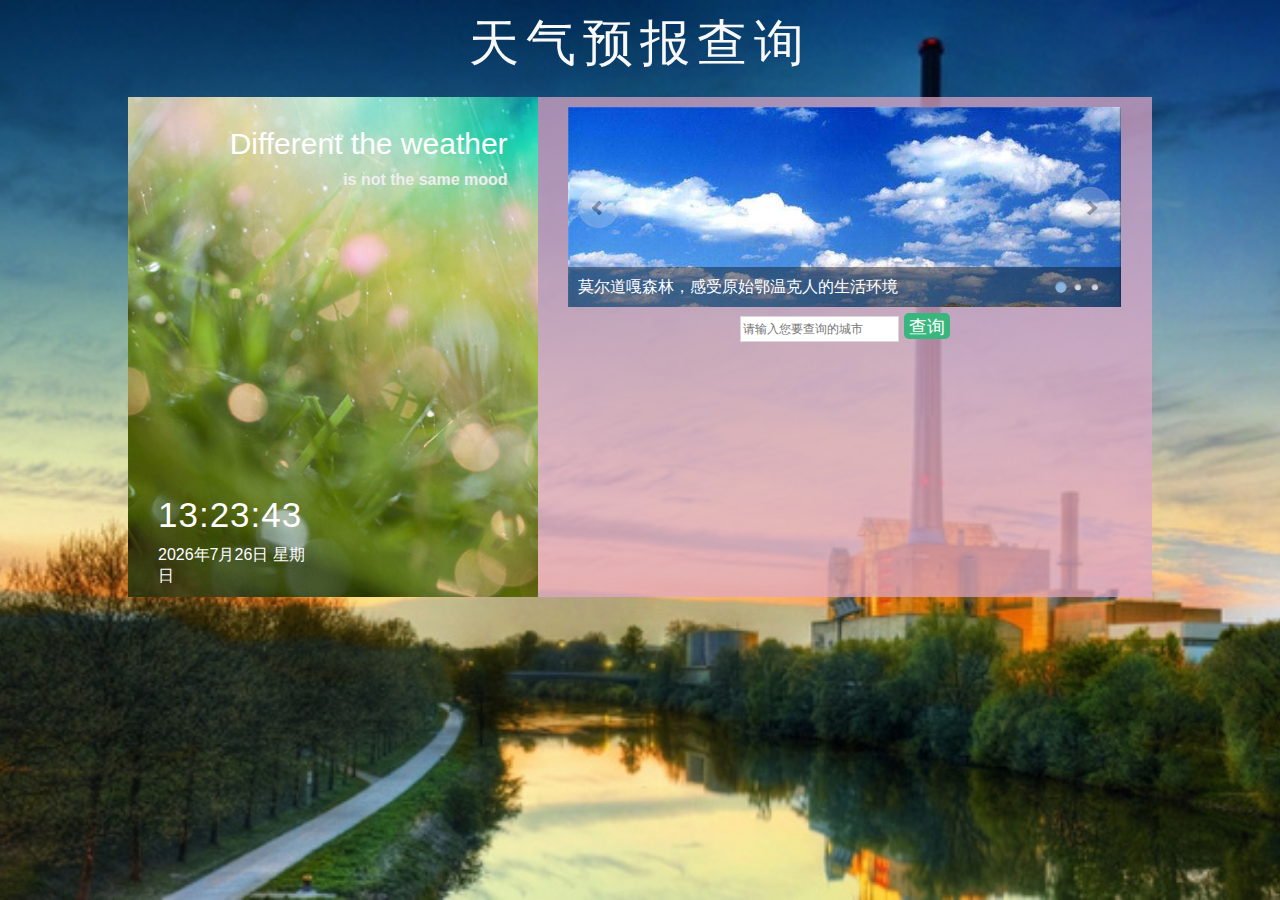
<file: index.html>
<!DOCTYPE html>
<html lang="en">
<head>
    <meta charset="UTF-8">
    <!-- For-Mobile-Apps -->
    <meta name="viewport" content="width=device-width, initial-scale=1" />
    <meta http-equiv="Content-Type" content="text/html; charset=utf-8" />
    <meta name="keywords" content="" />
    <script type="application/x-javascript"> addEventListener("load", function() { setTimeout(hideURLbar, 0); }, false); function hideURLbar(){ window.scrollTo(0,1); } </script>
    <!-- //For-Mobile-Apps -->
    <title>天气查询</title>
    <link rel="stylesheet" href="css/base.css" type="text/css" media="all" />
    <link rel="stylesheet" href="css/style.css" type="text/css" media="all" />
    <link rel="stylesheet" href="css/choose_city.css" type="text/css" media="all" />
    <link rel="stylesheet" href="css/search_city.css" type="text/css" media="all" />  

    <script type="text/javascript" src="js/jquery-3.0.0.min.js"></script>
    <script type="text/javascript" src="js/jquery.leoweather.min.js"></script>
    <script type="text/javascript" src="js/rotation.js"></script>
    <script type="text/javascript" src="js/choose_city.js"></script>
    <script type="text/javascript" src="js/search_city.js"></script>

</head>

<body onload="startTime()">
    <h1>天气预报查询</h1>
    <div class="container">

            <!-- City -->
            <div class="city">
                <div class="title">
                    <h2>Different the weather </h2>
                    <h3> is not the same mood</h3>
                </div>
                <div class="date-time">
                    <div class="dmy">
                        <div id="txt"></div>
                        <div class="date">
                         <script type="text/javascript">
                           var mydate=new Date();
                           var year=mydate.getYear();
                           if(year<1000)
                           year+=1900;
                           var day=mydate.getDay();
                           var month=mydate.getMonth();
                           var daym=mydate.getDate();
                           if(daym<10)
                           daym="0"+daym;
                           var dayarray=new Array("星期日","星期一","星期二","星期三","星期四","星期五","星期六");
                           var montharray=new Array("1","2","3","4","5","6","7","8","9","10","11","12");
                           document.write(""+year+"年"+montharray[month]+"月"+daym+"日 "+dayarray[day]+"");
                         </script>
                        </div>
                    </div>
                    <!-- <div class="temperature">
                        <p>20°<span>C</span></p>
                    </div> -->
                    <div id="local" class="temperature">
                        <script src="http://mojing.ebf.cc/php-bin/weather.php?type=ishow_img">
                        </script> 
                        
                       <!--  <iframe id="local_weather" scrolling="no" frameborder="0" src="http://i.tianqi.com/index.php?c=code&id=42&icon=1&num=3"></iframe> -->
                       <!-- <script>$('#demo').leoweather({format:'<i class="icon-{图标}">{气温}℃</i><p>{城市}<span>|</span>{天气}<span>|</span>{风向}{风级}级</p>'});
                       </script> -->
                    </div>
                    <div class="clear"></div>
                </div>
            </div>
            <!-- //City -->

            <!-- Forecast -->
            <div class="forecast">
                <div class="yx-rotaion">
                    <ul class="rotaion_list">
                        <li><a href="a.html"><img src="images/a.jpg" alt="莫尔道嘎森林，感受原始鄂温克人的生活环境"></a></li>
                        <li><a href="b.html"><img src="images/b.jpg" alt="金鞭溪,如画如诗"></a></li>
                        <li><a href="c.html"><img src="images/c.jpg" alt="“下关风，上关花，苍山雪，洱海月”"></a></li>
                    </ul>
                    <script type="text/javascript">
                    $(".yx-rotaion").yx_rotaion({auto:true});
                    </script>
                </div>
                <div class="today-weather">
                    <div id="search_bar">
                        <input type="text" class="cityinput" id="citySelect" placeholder="请输入您要查询的城市">
                        <button id="n_btn">查询</button>
                        <span id="tip"></span>
                    </div>
                    <div>
                        <div id="today">        
                         </div>
                        <div id="future">
                            <h4 id="future_title"></h4>
                            <div id="future_data"></div>
                        </div> 
                    </div>
                    <div id="addselectCity"></div>
                    <script type="text/javascript">
                        var test=new Vcity.CitySelector({input:'citySelect'});
                    </script>
                   <!--  <h3>多云</h3>
                    <ul>
                        <li>现在 <span> 20°C</span></li>
                        <li>09:00 <span> 22°C</span></li>
                        <li>12:00 <span> 24°C</span></li>
                        <li>15:00 <span> 23°C</span></li>
                        <li>18:00 <span> 20°C</span></li>
                    </ul> -->
                </div>
            </div>
           
            <!-- //Forecast -->
            <div class="clear"></div>

            <!-- Time-JavaScript -->
            <script>
                function startTime() {
                    var today = new Date();
                    var h = today.getHours();
                    var m = today.getMinutes();
                    var s = today.getSeconds();
                    m = checkTime(m);
                    s = checkTime(s);
                    document.getElementById('txt').innerHTML =
                    h + ":" + m + ":" + s;
                    var t = setTimeout(startTime, 500);
                }
                function checkTime(i) {
                    if (i < 10) {i = "0" + i}; // add zero in front of numbers < 10
                    return i;
                }
            </script>
            <!-- //Time-JavaScript -->

   

</body>
</html>
</file>
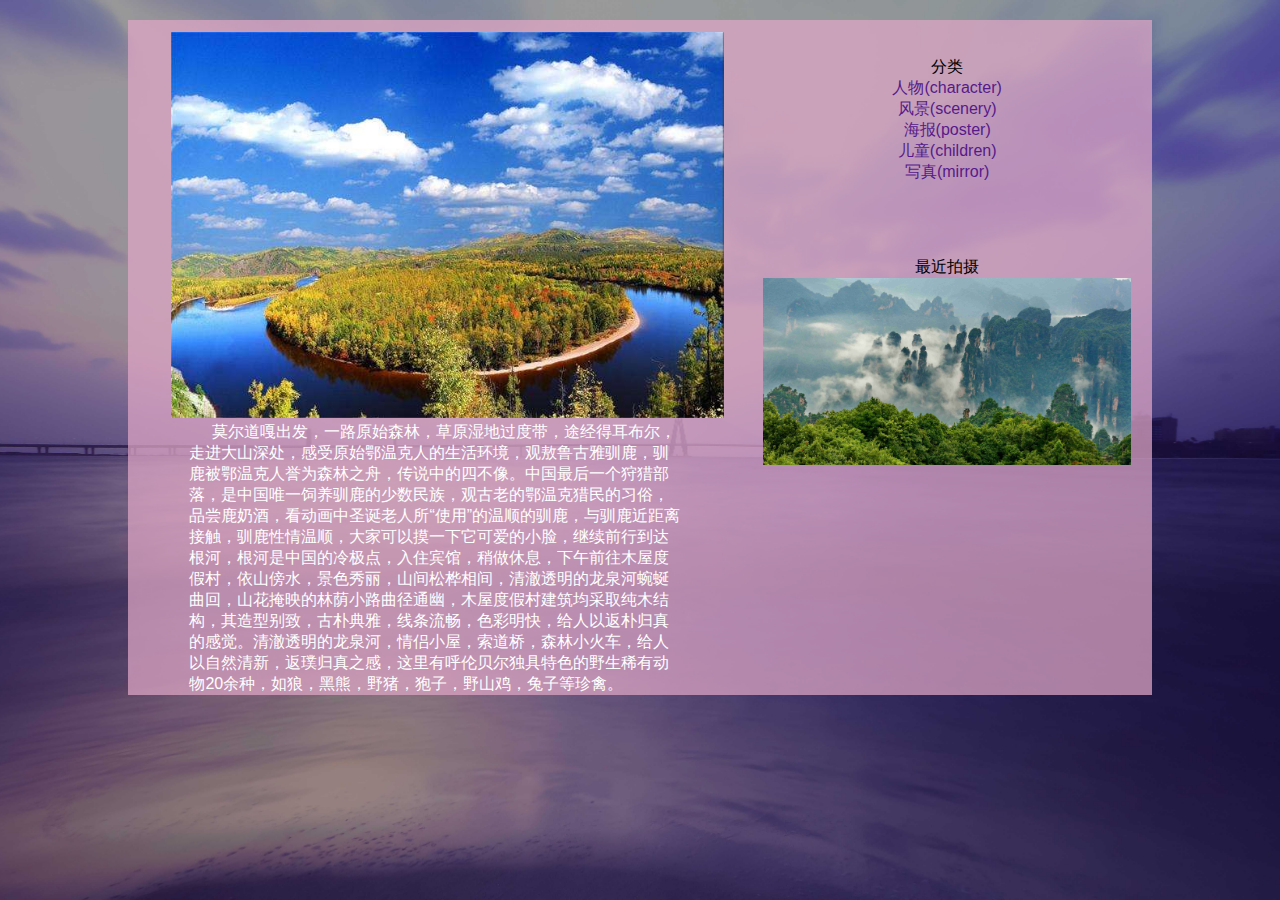
<file: a.html>
<!DOCTYPE html>
<html lang="en">
<head>
    <meta charset="UTF-8">
    <!-- For-Mobile-Apps -->
    <meta name="viewport" content="width=device-width, initial-scale=1" />
    <meta http-equiv="Content-Type" content="text/html; charset=utf-8" />
    <title>天气查询</title>
    <link rel="stylesheet" href="css/base.css" type="text/css" media="all" />
    <link rel="stylesheet" href="css/a.css" type="text/css" media="all" />  


</head>

<body>
<!--演示内容开始-->

    <div class="container">
        <div class="detail-msg">
            <img src="images/a.jpg">
            <div>
                 <p>&nbsp;&nbsp;&nbsp;&nbsp;&nbsp;莫尔道嘎出发，一路原始森林，草原湿地过度带，途经得耳布尔，走进大山深处，感受原始鄂温克人的生活环境，观敖鲁古雅驯鹿，驯鹿被鄂温克人誉为森林之舟，传说中的四不像。中国最后一个狩猎部落，是中国唯一饲养驯鹿的少数民族，观古老的鄂温克猎民的习俗，品尝鹿奶酒，看动画中圣诞老人所“使用”的温顺的驯鹿，与驯鹿近距离接触，驯鹿性情温顺，大家可以摸一下它可爱的小脸，继续前行到达根河，根河是中国的冷极点，入住宾馆，稍做休息，下午前往木屋度假村，依山傍水，景色秀丽，山间松桦相间，清澈透明的龙泉河蜿蜒曲回，山花掩映的林荫小路曲径通幽，木屋度假村建筑均采取纯木结构，其造型别致，古朴典雅，线条流畅，色彩明快，给人以返朴归真的感觉。清澈透明的龙泉河，情侣小屋，索道桥，森林小火车，给人以自然清新，返璞归真之感，这里有呼伦贝尔独具特色的野生稀有动物20余种，如狼，黑熊，野猪，狍子，野山鸡，兔子等珍禽。</p>
            </div>
        </div>
        <div class="other">
            <div class="category">  
              <h3>分类</h3>
              <ul>  
                 <li><a href="">人物(character)</a></li>
                 <li><a href="">风景(scenery)</a></li>
                 <li><a href="">海报(poster)</a></li>
                 <li><a href="">儿童(children)</a></li>
                 <li><a href="">写真(mirror)</a></li>

              </ul>
            </div>
            <!-- 最近拍摄 -->
            <div class="recent_img">
              <h3>最近拍摄</h3> 
              <div class="re_img">  
                <img src="images/b.jpg">
              </div>
            </div>
        </div>
    </div>



</body>
</html>
</file>
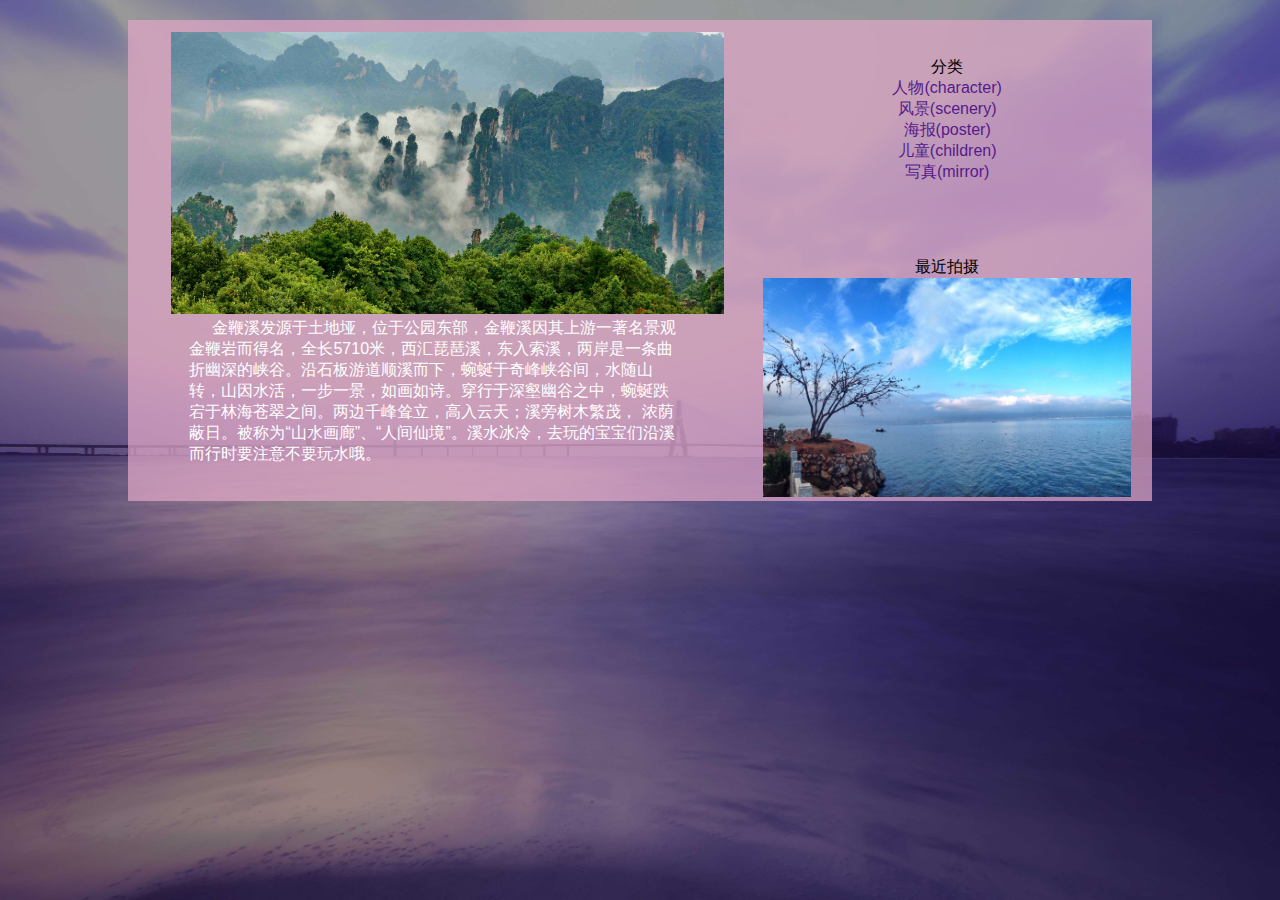
<file: b.html>
<!DOCTYPE html>
<html lang="en">
<head>
    <meta charset="UTF-8">
    <!-- For-Mobile-Apps -->
    <meta name="viewport" content="width=device-width, initial-scale=1" />
    <meta http-equiv="Content-Type" content="text/html; charset=utf-8" />
    <title>天气查询</title>
    <link rel="stylesheet" href="css/base.css" type="text/css" media="all" />
    <link rel="stylesheet" href="css/a.css" type="text/css" media="all" />  


</head>

<body>
<!--演示内容开始-->

    <div class="container">
        <div class="detail-msg">
            <img src="images/b.jpg">
            <div>
                 <p>&nbsp;&nbsp;&nbsp;&nbsp;&nbsp;金鞭溪发源于土地垭，位于公园东部，金鞭溪因其上游一著名景观金鞭岩而得名，全长5710米，西汇琵琶溪，东入索溪，两岸是一条曲折幽深的峡谷。沿石板游道顺溪而下，蜿蜒于奇峰峡谷间，水随山转，山因水活，一步一景，如画如诗。穿行于深壑幽谷之中，蜿蜒跌宕于林海苍翠之间。两边千峰耸立，高入云天；溪旁树木繁茂， 浓荫蔽日。被称为“山水画廊”、“人间仙境”。溪水冰冷，去玩的宝宝们沿溪而行时要注意不要玩水哦。</p>
            </div>
        </div>
        <div class="other">
            <div class="category">  
              <h3>分类</h3>
              <ul>  
                 <li><a href="">人物(character)</a></li>
                 <li><a href="">风景(scenery)</a></li>
                 <li><a href="">海报(poster)</a></li>
                 <li><a href="">儿童(children)</a></li>
                 <li><a href="">写真(mirror)</a></li>

              </ul>
            </div>
            <!-- 最近拍摄 -->
            <div class="recent_img">
              <h3>最近拍摄</h3> 
              <div class="re_img">  
                <img src="images/c.jpg">
              </div>
            </div>
        </div>
    </div>



</body>
</html>
</file>
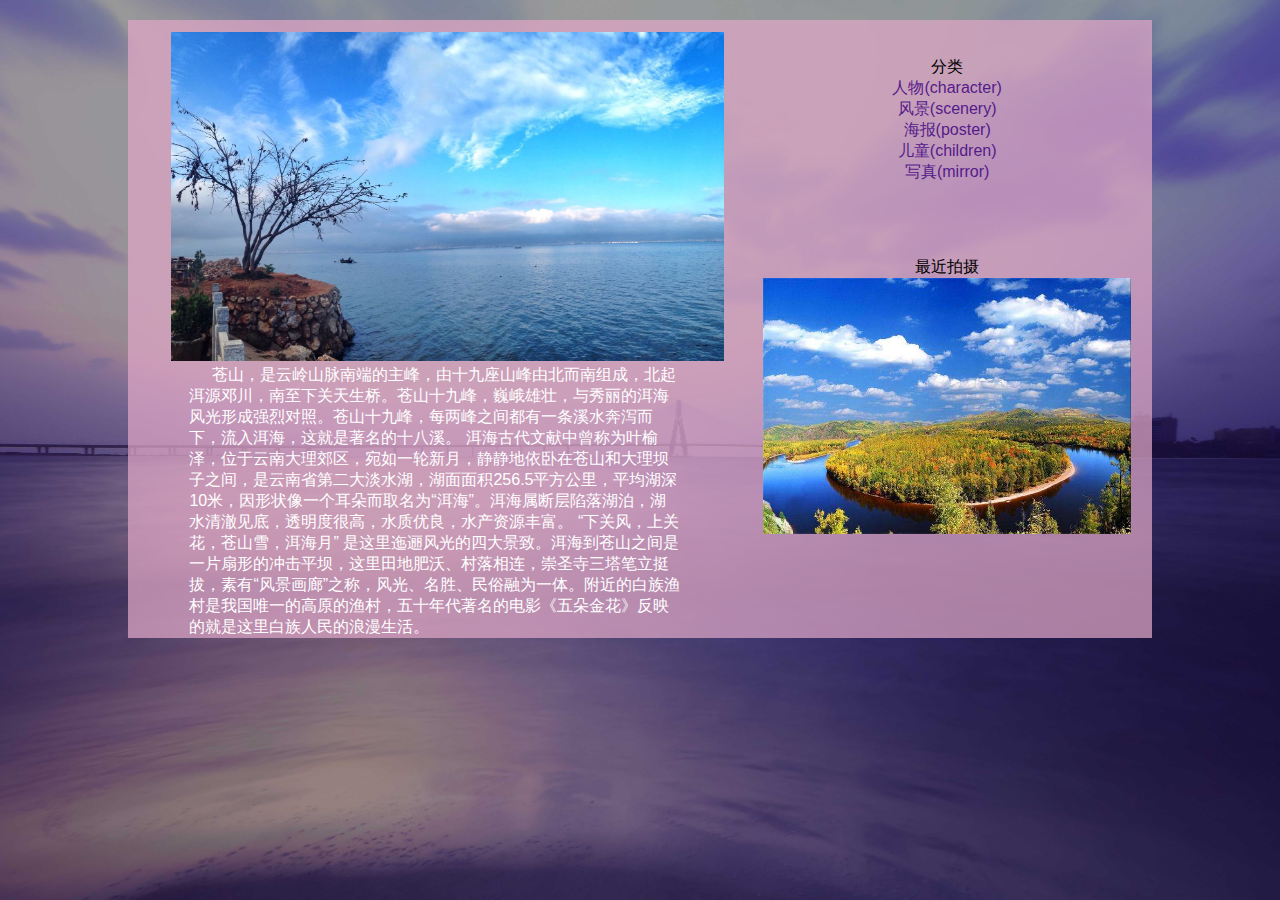
<file: c.html>
<!DOCTYPE html>
<html lang="en">
<head>
    <meta charset="UTF-8">
    <!-- For-Mobile-Apps -->
    <meta name="viewport" content="width=device-width, initial-scale=1" />
    <meta http-equiv="Content-Type" content="text/html; charset=utf-8" />
    <title>天气查询</title>
    <link rel="stylesheet" href="css/base.css" type="text/css" media="all" />
    <link rel="stylesheet" href="css/a.css" type="text/css" media="all" />  


</head>

<body>
<!--演示内容开始-->

    <div class="container">
        <div class="detail-msg">
            <img src="images/c.jpg">
            <div>
                 <p>&nbsp;&nbsp;&nbsp;&nbsp;&nbsp;苍山，是云岭山脉南端的主峰，由十九座山峰由北而南组成，北起洱源邓川，南至下关天生桥。苍山十九峰，巍峨雄壮，与秀丽的洱海风光形成强烈对照。苍山十九峰，每两峰之间都有一条溪水奔泻而下，流入洱海，这就是著名的十八溪。
        				洱海古代文献中曾称为叶榆泽，位于云南大理郊区，宛如一轮新月，静静地依卧在苍山和大理坝子之间，是云南省第二大淡水湖，湖面面积256.5平方公里，平均湖深10米，因形状像一个耳朵而取名为“洱海”。洱海属断层陷落湖泊，湖水清澈见底，透明度很高，水质优良，水产资源丰富。
        				“下关风，上关花，苍山雪，洱海月” 是这里迤逦风光的四大景致。洱海到苍山之间是一片扇形的冲击平坝，这里田地肥沃、村落相连，崇圣寺三塔笔立挺拔，素有“风景画廊”之称，风光、名胜、民俗融为一体。附近的白族渔村是我国唯一的高原的渔村，五十年代著名的电影《五朵金花》反映的就是这里白族人民的浪漫生活。
                </p>
            </div>
        </div>
        <div class="other">
            <div class="category">  
              <h3>分类</h3>
              <ul>  
                 <li><a href="">人物(character)</a></li>
                 <li><a href="">风景(scenery)</a></li>
                 <li><a href="">海报(poster)</a></li>
                 <li><a href="">儿童(children)</a></li>
                 <li><a href="">写真(mirror)</a></li>

              </ul>
            </div>
            <!-- 最近拍摄 -->
            <div class="recent_img">
              <h3>最近拍摄</h3> 
              <div class="re_img">  
                <img src="images/a.jpg">
              </div>
            </div>
        </div>
    </div>



</body>
</html>
</file>
<file: css/base.css>
html,body,div,span,applet,object,iframe,h1,h2,h3,h4,h5,h6,p,blockquote,pre,a,abbr,acronym,address,big,cite,code,del,dfn,em,img,ins,kbd,q,s,samp,small,strike,strong,sub,sup,tt,var,b,u,i,dl,dt,dd,ol,nav ul,nav li,fieldset,form,label,legend,table,caption,tbody,tfoot,thead,tr,th,td,article,aside,canvas,details,embed,figure,figcaption,footer,header,hgroup,menu,nav,output,ruby,section,summary,time,mark,audio,video{margin:0;padding:0;border:0;font-size:100%;font:inherit;vertical-align:baseline;}
article, aside, details, figcaption, figure,footer, header, hgroup, menu, nav, section {display: block;}
ol,ul{list-style:none;padding:0;margin:0;}
blockquote,q{quotes:none;}
blockquote:before,blockquote:after,q:before,q:after{content:'';content:none;}
table{border-collapse:collapse;border-spacing:0;}
/* start editing from here */
a{text-decoration:none;}
.txt-rt{text-align:right;}/* text align right */
.txt-lt{text-align:left;}/* text align left */
.txt-center{text-align:center;}/* text align center */
.float-rt{float:right;}/* float right */
.float-lt{float:left;}/* float left */
.clear{clear:both;}/* clear float */
.pos-relative{position:relative;}/* Position Relative */
.pos-absolute{position:absolute;}/* Position Absolute */
.vertical-base{	vertical-align:baseline;}/* vertical align baseline */
.vertical-top{	vertical-align:top;}/* vertical align top */
.underline{	padding-bottom:5px;	border-bottom: 1px solid #eee; margin:0 0 20px 0;}/* Add 5px bottom padding and a underline */
nav.vertical ul li{	display:block;}/* vertical menu */
nav.horizontal ul li{	display: inline-block;}/* horizontal menu */
img{max-width:100%;}
</file>
<file: css/style.css>
/*-- Index-Page-Styling --*/

body {
	background: url("../images/background1.jpg");
	background-repeat: no-repeat;
	background-attachment: fixed;
	background-position: center;
	background-size: cover;
	-webkit-background-size: cover;
	-moz-background-size: cover;
	-o-background-size: cover;
	font-family: 'Open Sans', sans-serif;
	text-align: center;
}

body a {
	transition: 0.5s all;
	-webkit-transition: 0.5s all;
	-moz-transition :0.5s all;
	-o-transition: 0.5s all;
	-ms-transition: 0.5s all;
	text-decoration: none;
}

h1 {
	font-size: 50px;
	font-weight: 400;
	color: #F9F9F9;
	font-family: 'Oxygen', sans-serif;
	letter-spacing: 7px;
	margin-top: 10px;
}

.container {
	width: 80%;
	margin: 20px auto;
	background-color: rgba(222, 166, 198, 0.73);
	overflow:hidden;
}

.city {
	width: 40%;
	float: left;
	background: url("../images/city.jpg");
	background-repeat: no-repeat;
	background-size: cover;
	-webkit-background-size: cover;
	-moz-background-size: cover;
	-o-background-size: cover;
	min-height: 500px;
	position: relative;
}

.title {
	float: right;
	font-family: 'Oxygen', sans-serif;
	padding: 30px 30px 0 0;
}

.title h2 {
	color: #FFF;
	font-size: 30px;
}

.title h3 {
	font-size: 16px;
	font-weight: 600;
	color: #EEE;
	margin-top: 10px;
	text-align: right;
}

.date-time {
	position: absolute;
	bottom: 0;
	color: #FFF;
	width: 90%;
	padding: 0 30px 10px 30px;
	font-family: 'Oxygen', sans-serif;
}

div#txt {
	font-size: 35px;
	font-weight: 100;
	margin-bottom: 10px;
	letter-spacing: 1px;
}

.dmy {
	width: 50%;
	float: left;
	text-align: left;
	padding-top: 55px;
}

.temperature {
	width: 50%;
	float: left;
}
#demo {width: 100%;background:#72af3c; color:#FFF; overflow:hidden; }
#demo i { background: no-repeat top left; display:inline-block; font-style:normal; text-align:center; font-weight:bold; }
#demo i.icon-xiaoyu { background-image:url(icon/xiaoyu.png); }
#demo i.icon-zhongyu { background-image:url(icon/zhongyu.png); }
#demo i.icon-dayu { background-image:url(icon/dayu.png); }
#demo i.icon-qing { background-image:url(icon/qing.png); }
#demo i.icon-duoyun { background-image:url(icon/duoyun.png); }
#demo i.icon-yin { background-image:url(icon/yin.png); }
#demo p { background:rgba(0,0,0,.3); font-size:16px; }
#demo p span { margin:0 15px; }

.temperature table tbody tr td {
	font-family: 'Raleway', sans-serif !important;
    font-size: 20px !important;
    font-weight: 100;
}

.temperature table tbody tr td a {
	color: #fff;
}
/*#local_weather {
	width: 150%;
	float: left;
}*/

.forecast {
	width: 60%;
	float: left;
}

.forecast-icon {
	margin: 25px 0;
}
/*yx_rotaion*/
.yx-rotaion{margin:0 auto;width: 90%;height: 200px;margin-top:10px;}
.yx-rotaion-btn,.yx-rotaion-title,.yx-rotation-focus,.yx-rotation-t,.yx-rotaion-btn{position:absolute}
.yx-rotation-title{position:absolute;width:100%;height:40px;line-height:40px;background:#000;filter:alpha(opacity=40);-moz-opacity:0.4;-khtml-opacity:0.4;opacity:0.4;left:0;bottom:0;_bottom:-1px;z-index:1}
.yx-rotation-t{color:#fff;font-size:16px;font-family:microsoft yahei;z-index:2;bottom:0;left:10px;line-height:40px}
.yx-rotation-focus span,.yx-rotaion-btn span{background:url(../images/ico.png) no-repeat;display:block;}
.yx-rotation-focus{height:40px;line-height:40px;right:20px;bottom:0;z-index:2}
.yx-rotation-focus span{width:12px;height:12px;line-height:12px;float:left;margin-left:5px;position:relative;top:14px;cursor:pointer;background-position:-24px -126px;text-indent:-9999px}
.yx-rotaion-btn{width:100%;height:41px;top:50%;margin-top:-20px;}
.yx-rotaion-btn span{width:41px;height:41px;cursor:pointer;filter:alpha(opacity=30);-moz-opacity:0.3;-khtml-opacity:0.3;opacity:0.3;position:relative}
.yx-rotaion-btn .left_btn{background-position:-2px -2px;float:left;left:10px}
.yx-rotaion-btn .right_btn{background-position:-2px -49px;float:right;right:10px}
.yx-rotaion-btn span.hover{filter:alpha(opacity=80);-moz-opacity:0.8;-khtml-opacity:0.8;opacity:0.8}
.yx-rotation-focus span.hover{background-position:-10px -126px}
.rotaion_list{width:0;height:0;overflow:hidden;}

.today-weather h3 {
	font-size: 50px;
	color: #FFF;
	width: 80%;
	margin: 0 auto 20px;
	padding-bottom: 10px;
	border-width: thin;
	border-bottom: 1px solid #EEE;
}

/*.today-weather ul li {
	width: 74%;
	margin: 0 auto;
	line-height: 39px;
	border-width: thin;
	border-bottom: 1px solid #777;
	color: #EEE;
	font-weight: 600;
	text-align: left;
	padding-left: 20px;
}

.today-weather ul li span {
	float: right;
	padding-right: 10px;
}

.today-weather ul li:nth-child(5) {
	border-bottom: none;
}*/

.footer {
	padding-bottom: 20px;
}

.copyright p {
	color: #FFF;
}

.copyright p a {
	color: #FFF;
}
/*--w3layouts--*/
/*--agileits--*/
.copyright p a:hover {
	color: #FFEB3B;
}

/*-- //Index-Page-Styling --*/





/*-- Responsive Code --*/



/*@media screen and (max-width: 1920px) {
	.container {
		width: 50%;
	}
}

@media screen and (max-width: 1440px) {
	.container {
		width: 55%;
	}
}

@media screen and (max-width: 1280px) {
	.container {
		width: 60%;
	}
}

@media screen and (max-width: 1024px) {
	.container {
		width: 75%;
	}
}*/

@media screen and (max-width: 1024px) {
	.container {
		width: 75%;
	}

	.temperature {
		width: 80%;
		float: left;
	}
}
@media screen and (max-width: 966px) {
	.container {
		width: 90%;
	}
}

@media screen and (max-width: 853px) {
	h1 {
		font-size: 45px;
	}
	/*--w3layouts--*/
	/*--agileits--*/
}

@media screen and (max-width: 800px) {
	h1 {
		font-size: 35px;
	}
	.temperature table tbody tr td {
		font-size: 28px;
	}
	.dmy {
		padding-top: 25px;
	}
}

@media screen and (max-width: 736px) {
	.temperature table tbody tr td {
		font-size: 26px;
	}
	.dmy {
		padding-top: 10px;
	}
	div#txt {
		font-size: 30px;
	}
	.forecast-icon img {
		width: 110px;
	}
}

@media screen and (max-width: 667px) {
	h1 {
		font-size: 40px;
		margin-top: 30px;
	}
	.container {
		width: 95%;
		margin-top: 30px;
	}
}

@media screen and (max-width: 640px) {
	h1 {
		font-size: 30px;
		margin-top: 45px;
	}
	div#txt {
		font-size: 25px;
	}
	/*--w3layouts--*/
	/*--agileits--*/
	.dmy {
		padding-top: 17px;
	}
	.temperature table tbody tr td {
		padding-bottom: 10px;
	}
}

@media screen and (max-width: 603px) {
	h1 {
		font-size: 35px;
	}
	.city {
		width: 100%;
		min-height: 300px;
	}
	.temperature {
		text-align: right;
	}
	.temperature table tbody tr td {
		font-size: 28px;
	}
	.dmy {
		padding-top: 35px;
	}
	.forecast-icon {
		margin: 10px 0;
	}
	.forecast {
		width: 100%;
		padding-bottom: 30px;
	}
	.copyright {
		padding-bottom: 20px;
	}
	.copyright p {
		line-height: 30px;
		font-size: 14px;
	}
}

@media screen and (max-width: 533px) {
	h1 {
		font-size: 33px;
	}
}

@media screen and (max-width: 480px) {
	/*--w3layouts--*/
	/*--agileits--*/
	h1 {
		font-size: 28px;
		letter-spacing: 2px;
	}
	.container {
		margin-bottom: 20px;
	}
	.forecast-icon {
		margin: 40px 0 10px;
	}
	.forecast-icon img {
		width: 100px;
	}
	.today-weather h3 {
		font-size: 40px;
	}
	.city {
		min-height: 450px;
	}
	.title h2 {
		font-size: 25px;
	}
	.title h3 {
		font-size: 14px;
	}
	.date-time {
		width: 100%;
		padding: 0;
	}
	.dmy {
		padding: 0;
		margin-bottom: 35px;
		text-align: center;
		width: 100%;
	}
	div#txt {
		font-size: 30px;
	}
	.date {
		font-size: 20px;
	}
	.temperature {
		text-align: center;
		width: 100%;
	}
	.temperature table {
		margin: 0 auto;
	}
	.copyright {
		padding: 20px;
	}
	.temperature table tbody tr td {
		font-size: 26px;
		padding-bottom: 15px;
	}
	.forecast-icon img {
		width: 65px;
	}
	.today-weather h3 {
		font-size: 30px;
	}
	.copyright p {
		line-height: 25px;
		font-size: 13px;
	}
}

@media screen and (max-width: 375px) {
	h1 {
		font-size: 26px;
		line-height: 1.5em;
		letter-spacing: 0;
	}
	.city {
		min-height: 315px;
	}
	.dmy {
		margin-bottom: 0;
	}
	.date {
		font-size: 18px;
	}
	.temperature table tbody tr td {
		padding-bottom: 15px;
	}
}



/*-- //Responsive Code --
</file>
<file: css/choose_city.css>
/* citySelector */
*{margin:0;padding:0;box-sizing:border-box;}
.citySelector{font:12px/1.5 tahoma,arial,\5b8b\4f53;background:#fff;text-align:left;}
.cityslide{list-style:none;margin:0;padding:0;border:1px solid #B3CDC0;box-shadow:2px 2px 3px rgba(0,0,0,0.3);overflow:auto;max-height:300px;}
.cityslide li{float:left;list-style:none;overflow:hidden;height:30px;padding:0px 10px;line-height:30px;}
.cityslide li.on{background:#00a346;color:#fff;cursor:pointer;}
.cityslide li:hover{background:#00a346;color:#fff;cursor:pointer;}
.cityslide li b{font-weight:normal;}
.cityslide li.empty{background:#fff2e8;color:#666;}
.cityslide li.empty em{color:red;font-style:normal;}
.cityname{float:left;}
.cityspell{float:right;}
.cityBox{width:100%;border:1px solid #B3CDC0;overflow:hidden;box-shadow:2px 2px 3px rgba(0,0,0,0.3);}
.cityBox ul{padding:8px;overflow:hidden;}
.cityBox ul li:first-child{margin-left:5px;}
.cityBox ul li{list-style:none;padding:5px;border-bottom:1px solid #DDD;cursor:pointer;display:inline;color:#00a346;}
.cityBox ul li.on{border-bottom-color:#00a346;position:relative;}
.hide{display:none;}
p.tip{color:#999;line-height:20px;padding:5px;margin:0;text-indent:3px;}
.hotCity{margin-top:-1px;clear:left;overflow:hidden;padding-bottom:10px;padding-top:10px;_margin-bottom:8px;}
.cityTab{overflow:hidden;}
.cityTab dl{margin:0;padding:0 0 0 10px;overflow:hidden;}
.cityTab dl dt{float:left;padding-left:3px;color:#00a346;margin-top:1px;text-indent:5px;font-family:"Lucida console","consolas","courier new";line-height:25px;font-size:14px;width:20px;}
.cityTab dl dd{margin-left:2px;float:left;width:335px;}
.cityTab dl dd a{padding-left:5px;min-width:66px;line-height:25px;display:inline-block;color:#333;text-decoration:none;}
.cityTab dl dd a:hover{color:#00a346;}
.cityinput{ font-size: 12px; padding-left: 2px; border: 1px solid #D8D8D8; height: 26px;}
</file>
<file: css/search_city.css>
#search_bar {
	position: relative;
}
#search_bar #n_btn{
	height:26px;
	padding: 2px 5px;
	border: none;
	border-radius: 5px;
	font-size: 18px;
	color:#fff;
	background: #39B67E;
	margin-top: 6px;
}
#search_bar #tip{
	position: absolute;
	margin-left:5px;
	margin-top:10px;
	font-size: 15px;
	color:#FA7B15;
}
/*today*/
#today{
	width: 40%;
	float: left;
	margin-top:20px;
}
#today h4{
	color:#39B67E;
}
/*future*/
#future{
	width: 60%;
	float: left;
	margin-top:20px;
}
#future h4{
	color:#39B67E;
}
#future h5{
	color: #3988b6;
}
#future p{
	margin-bottom: 10px;
}
#future img{
	width:50px;
	height:50px;
}
#future_data{
	display: table;
	border-spacing: 6px;
	border-collapse: separate;	
}
#future_data div{
	display: table-cell;
	text-align: left;
	border-right:2px solid #04D3DD ;
}
</file>
<file: css/a.css>
/**{margin:0;padding:0;list-style-type:none;}
a,img{border:0;}
body{font:12px/180% Arial, Helvetica, sans-serif, "新宋体";}*/
/*焦点图*/
/*.mod18{width:680px;height:406px;margin:20px auto;position:relative;background:#f7f7f7;}
.mod18 .btn{position:absolute;width:15px;height:70px;top:336px;cursor:pointer;z-index:99;font-size:50px;font-weight:bold;}
.mod18 .prev{left:0;background:url(images/prevBtn.png) no-repeat;}
.mod18 #prevTop,.mod18 #nextTop{top:213px;width:46px;height:48px;}
.mod18 #prevTop{background:url(images/prevBtnTop.png) 0 0 no-repeat;}
.mod18 #nextTop{background:url(images/nextBtnTop.png) 0 0 no-repeat;}
.mod18 .next{right:0;background:url(images/nextBtn.png) no-repeat;}
.mod18 li{float:left;}
.mod18 .cf li{position:relative;color:#fff;}
.mod18 .cf a{display:block;width:680px;height:330px;position:absolute;color:#fff;}
.mod18 .cf li span{display:block;width:640px;position:absolute;left:0;bottom:0;padding:10px 20px;line-height:22px;text-align:left;background:rgba(0,0,0,0.6);filter:progid:DXImageTransform.Microsoft.gradient( GradientType = 0,startColorstr = "#60000000",endColorstr = "#60000000");}
.mod18 .picBox{height:330px;position:relative;overflow:hidden;}
.mod18 .picBox ul{height:330px;position:absolute;}
.mod18 .picBox li{width:680px;height:330px;}
.mod18 .listBox{width:642px;height:100px;margin:0 auto;position:relative;padding:6px 0 10px;overflow:hidden;}
.mod18 .listBox ul{height:100px;position:absolute;}
.mod18 .listBox li{width:129px;height:70px;cursor:pointer;position:relative;}
.mod18 .listBox li i{display:none;}
.mod18 .listBox li a{display:block;width:124px;height:70px;}
.mod18 .listBox li img{width:124px;height:70px;}
.mod18 .listBox .on img{width:118px;height:64px;border:3px solid #ff6600;}
.mod18 .listBox .on i{display:block;}*/
body {
	background: url("../images/background.jpg");
	background-repeat: no-repeat;
	background-attachment: fixed;
	background-position: center;
	background-size: cover;
	-webkit-background-size: cover;
	-moz-background-size: cover;
	-o-background-size: cover;
	font-family: 'Open Sans', sans-serif;
	text-align: center;
}
body a {
	transition: 0.5s all;
	-webkit-transition: 0.5s all;
	-moz-transition :0.5s all;
	-o-transition: 0.5s all;
	-ms-transition: 0.5s all;
	text-decoration: none;
}
.container {
	width: 80%;
	margin: 20px auto;
	background-color: rgba(222, 166, 198, 0.73);
	overflow:hidden;
}
.detail-msg{
	width: 60%;
	float:left;
}
.detail-msg img{
	width: 90%;
	margin-left: 4%;
	margin-top: 2%;
}
.detail-msg div {
	width: 80%;
	font-size: 16px;
	color: #fff;
	text-align: left;
	margin-left: 10%;
}
.other {
	width: 36%;
	float: left;
	margin-left: 2%;
	margin-right: 2%;	
}
.category {
	margin-top: 10%;
}
.recent_img {
	margin-top: 20%;
}

@media screen and (max-width: 980px) {
	.container {
		width: 90%;
	}
	.detail-msg{
		width: 65%;
	}
	.other {
		width: 30%;
	}

}
@media screen and (max-width: 768px) {
	.container {
		width: 100%;
	}
	.detail-msg{
		width: 100%;
	}
	.other {
		width: 100%;
	}
	.category {
		margin-top: 6%;

	}
	.recent_img {
		margin-top: 6%;
		margin-left: 2%;
		margin-right: 4%;
	}

}
</file>
